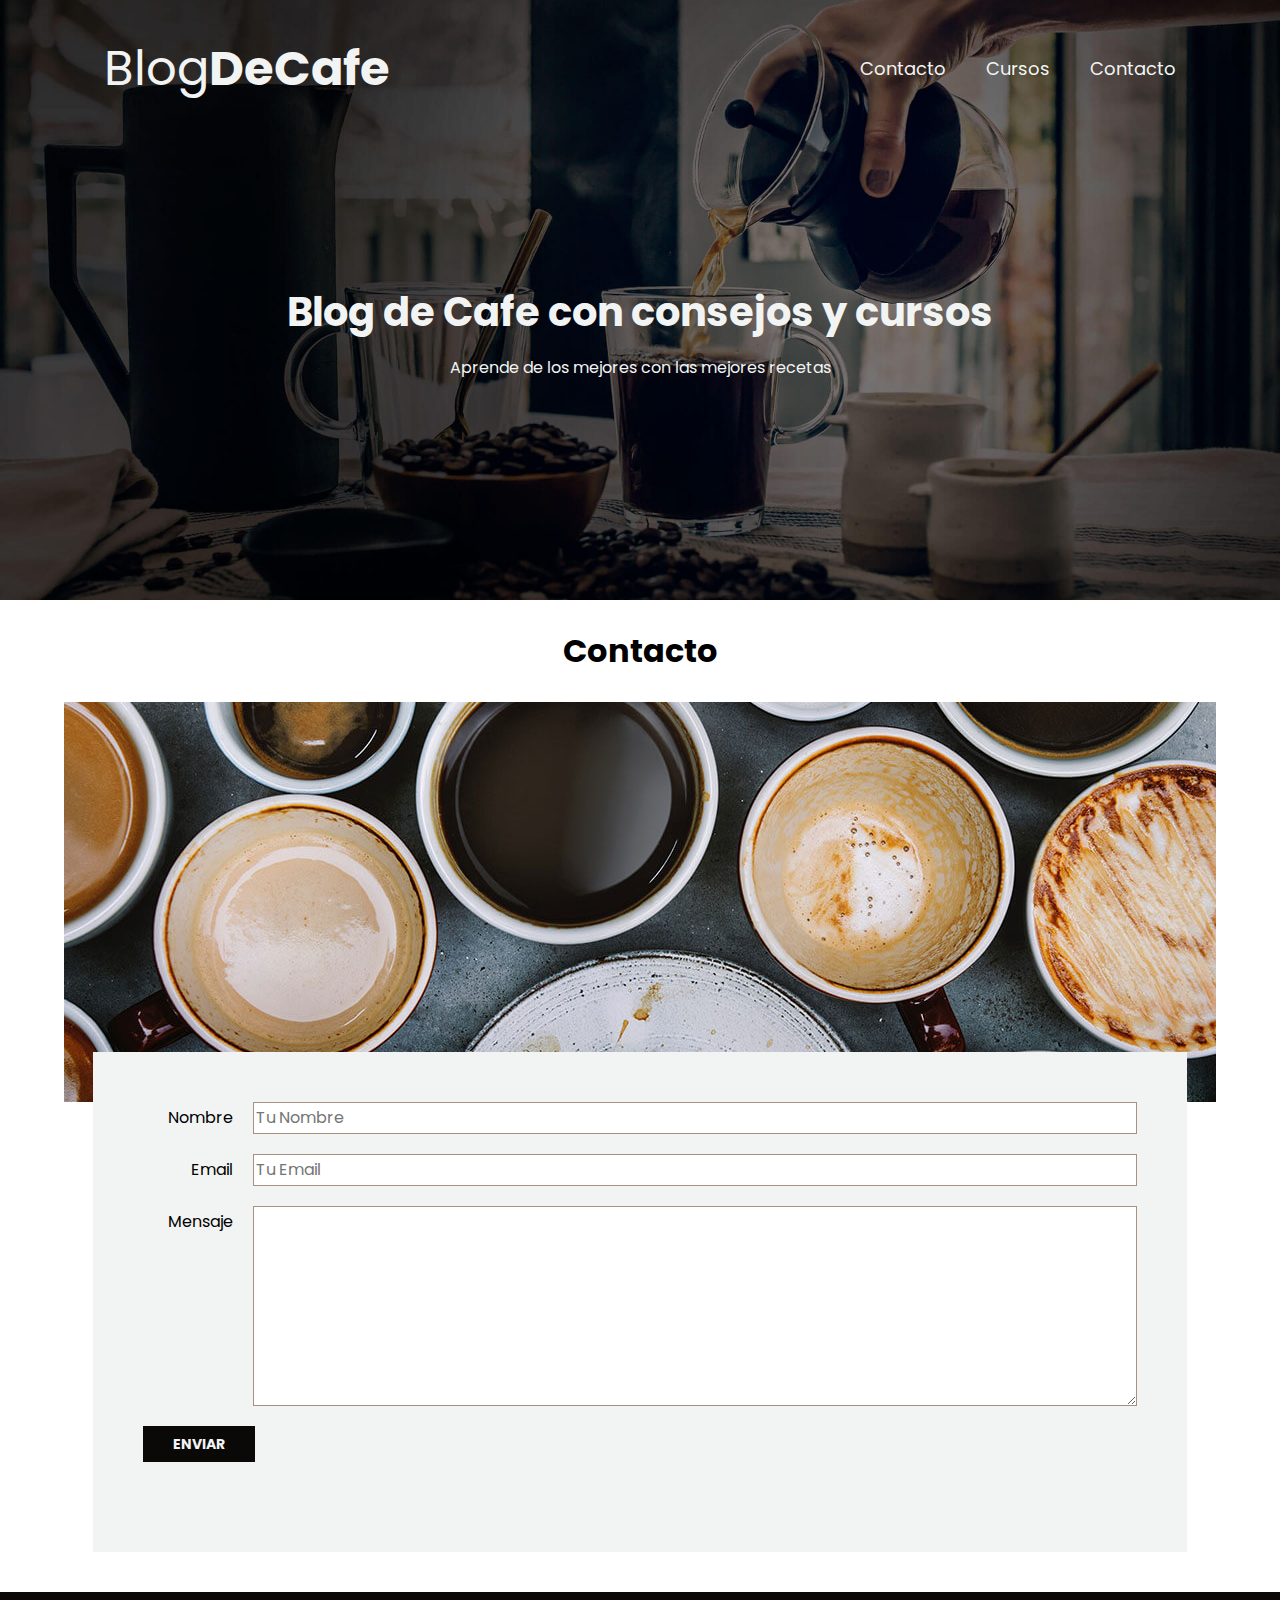
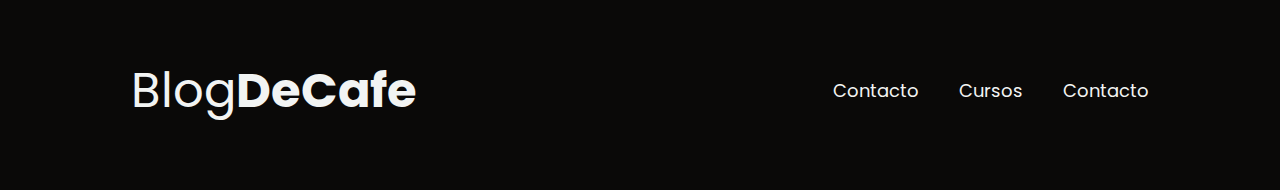
<file: contacto.html>
<!DOCTYPE html>
<html lang="en">
<head>
    <meta charset="UTF-8">
    <meta name="viewport" content="width=device-width, initial-scale=1.0">
    <link rel="preconnect" href="https://fonts.googleapis.com">
    <link rel="preconnect" href="https://fonts.gstatic.com" crossorigin>
    <link href="https://fonts.googleapis.com/css2?family=Poppins:wght@100;400;700&display=swap" rel="stylesheet">
    <link rel="stylesheet" href="normalize.css">
    <link rel="stylesheet" href="styles.css">
    <title>Blog de cafe</title>
</head>
<body>
    
    <header class="header">

        <div class="contenedor">
            <div class="barra">
                <a href="index.html" class="logo"><h1 class="logo__nombre no-margin centrar-texto">Blog<span class="logo__bold">DeCafe</span></h1></a>
        <nav class="navegacion">
            <a href="nosotros.html" class="navegacion__enlace">Contacto</a>
            <a href="cursos.html" class="navegacion__enlace">Cursos</a>
            <a href="contacto.html" class="navegacion__enlace">Contacto</a>
        </nav>
            </div>
        </div>



        <div class="header__texto">
            <h2 class="no-margin">Blog de Cafe con consejos y cursos</h2>
            <p class="no-padding">Aprende de los mejores con las mejores recetas</p>
        </div>

    </header>

    <main class="contenedor">
        <h3 class="centrar-texto">Contacto</h3>
        <div class="contacto-bg"></div>
        <form class="formulario">
            <div class="campo">
                <label class="campo__label"  for="nombre">Nombre</label>
                <input class="campo__field" type="text" placeholder="Tu Nombre" id="nombre">
            </div>
            <div class="campo">
                <label class="campo__label"  for="mail">Email</label>
                <input class="campo__field" type="email" placeholder="Tu Email" id="mail">
            </div>
            <div class="campo">
                <label class="campo__label" for="mensaje">Mensaje</label>
                <textarea class="campo__field campo__field--textarea" id="mensaje"></textarea>
            </div>
            
            <div class="campo">
                <input type="submit" class="boton boton--primario" value="Enviar">
            </div>

        </form>
    </main>
    
    <footer class="footer">
        <div class="contenedor">
            <div class="barra">
                <a href="index.html" class="logo"><h1 class="logo__nombre no-margin centrar-texto">Blog<span class="logo__bold">DeCafe</span></h1></a>
        <nav class="navegacion">
            <a href="nosotros.html" class="navegacion__enlace">Contacto</a>
            <a href="cursos.html" class="navegacion__enlace">Cursos</a>
            <a href="contacto.html" class="navegacion__enlace">Contacto</a>
        </nav>
            </div>
        </div>
    </footer>
</body>
</html>
</file>
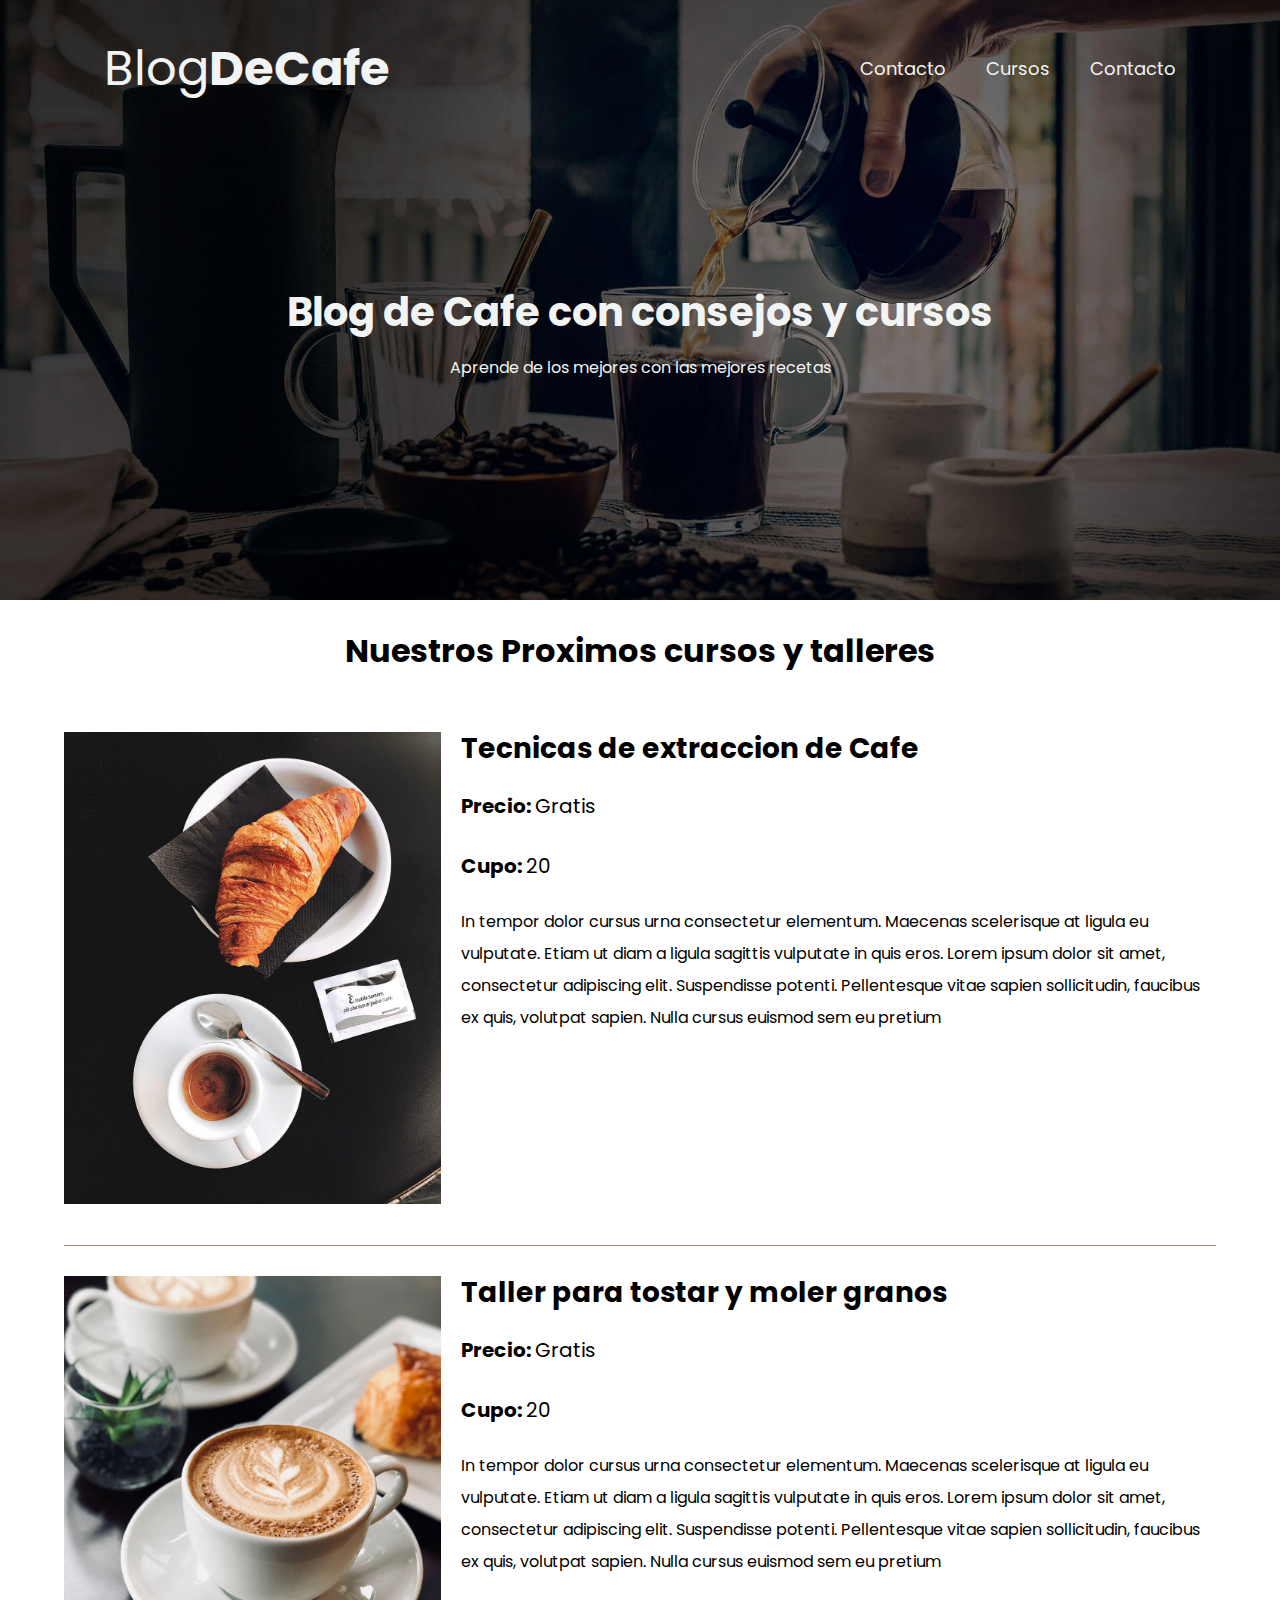
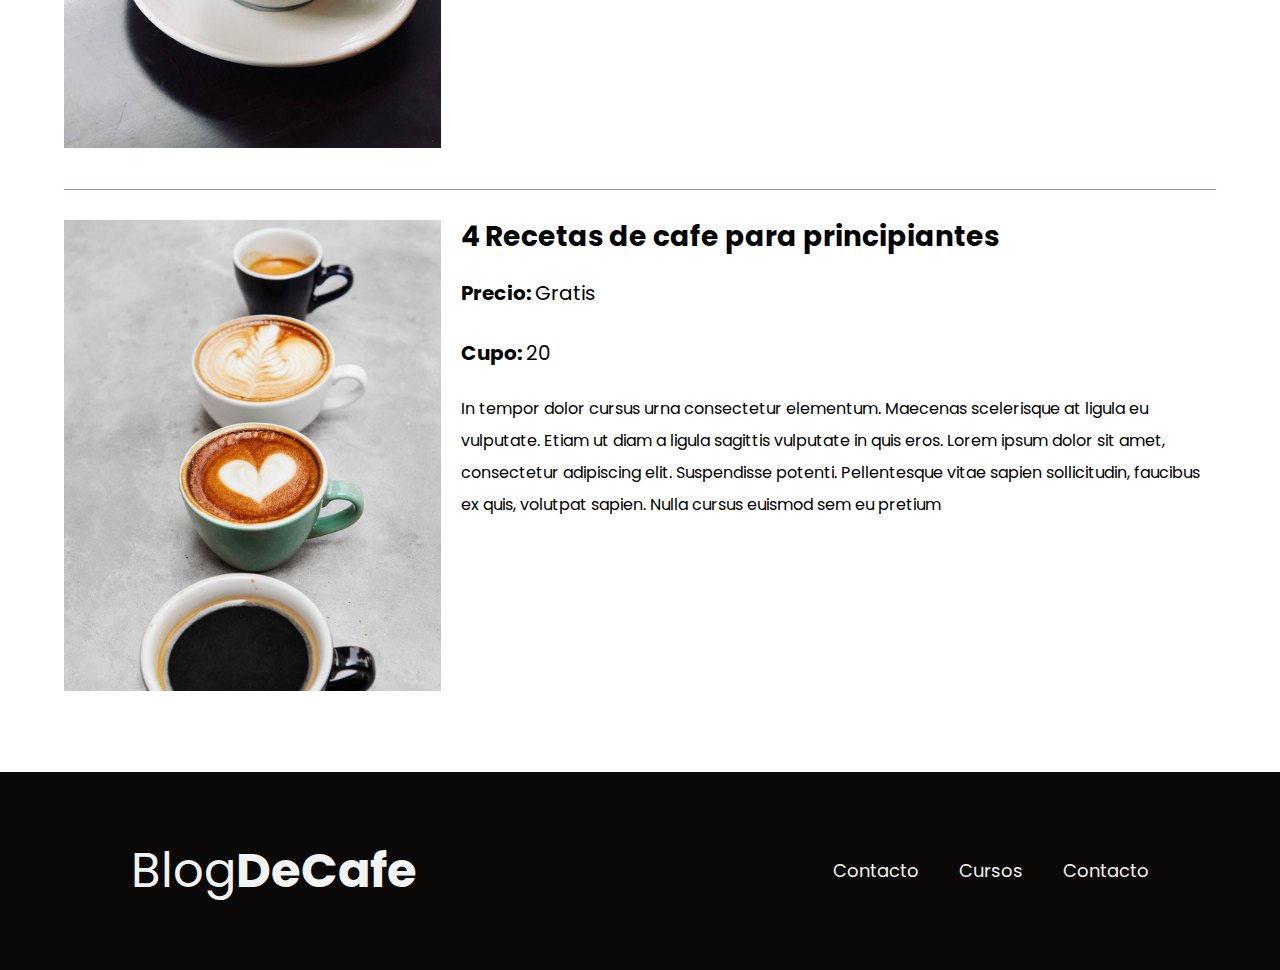
<file: cursos.html>
<!DOCTYPE html>
<html lang="en">
<head>
    <meta charset="UTF-8">
    <meta name="viewport" content="width=device-width, initial-scale=1.0">
    <link rel="preconnect" href="https://fonts.googleapis.com">
    <link rel="preconnect" href="https://fonts.gstatic.com" crossorigin>
    <link href="https://fonts.googleapis.com/css2?family=Poppins:wght@100;400;700&display=swap" rel="stylesheet">
    <link rel="stylesheet" href="normalize.css">
    <link rel="stylesheet" href="styles.css">
    <title>Blog de cafe</title>
</head>
<body>
    
    <header class="header">

        <div class="contenedor">
            <div class="barra">
                <a href="index.html" class="logo"><h1 class="logo__nombre no-margin centrar-texto">Blog<span class="logo__bold">DeCafe</span></h1></a>
        <nav class="navegacion">
            <a href="nosotros.html" class="navegacion__enlace">Contacto</a>
            <a href="cursos.html" class="navegacion__enlace">Cursos</a>
            <a href="contacto.html" class="navegacion__enlace">Contacto</a>
        </nav>
            </div>
        </div>



        <div class="header__texto">
            <h2 class="no-margin">Blog de Cafe con consejos y cursos</h2>
            <p class="no-padding">Aprende de los mejores con las mejores recetas</p>
        </div>

    </header>

    <main class="contenedor">
        <h3 class="centrar-texto">Nuestros Proximos cursos y talleres</h3>

        <div class="curso">
            <div class="curso__imagen">
                <img src="./img/curso1.jpg" alt="imagen del curso">
            </div>
            
            <div class="curso__informacion">
                <h4 class="no-margin">
                    Tecnicas de extraccion de Cafe
                </h4>
                <p class="curso__label">Precio:
                    <span class="curso__info">Gratis</span>
                </p>
                <p class="curso__label">Cupo:
                    <span class="curso__info">20</span>
                </p>
                <p class="curso__descripcion">
                    In tempor dolor cursus urna consectetur elementum. Maecenas scelerisque at ligula eu vulputate. Etiam ut diam a ligula sagittis vulputate in quis eros. Lorem ipsum dolor sit amet, consectetur adipiscing elit. Suspendisse potenti. Pellentesque vitae sapien sollicitudin, faucibus ex quis, volutpat sapien. Nulla cursus euismod sem eu pretium
                </p>
            </div> <!-- CIERRE CURSO INFORMACION -->

        </div> <!-- CIERRE CURSO -->
        <div class="curso">
                    <div class="curso__imagen">
                        <img src="./img/curso2.jpg" alt="imagen del curso">
                    </div>
                    
                    <div class="curso__informacion">
                        <h4 class="no-margin">
                            Taller para tostar y moler granos
                        </h4>
                        <p class="curso__label">Precio:
                            <span class="curso__info">Gratis</span>
                        </p>
                        <p class="curso__label">Cupo:
                            <span class="curso__info">20</span>
                        </p>
                        <p class="curso__descripcion">
                            In tempor dolor cursus urna consectetur elementum. Maecenas scelerisque at ligula eu vulputate. Etiam ut diam a ligula sagittis vulputate in quis eros. Lorem ipsum dolor sit amet, consectetur adipiscing elit. Suspendisse potenti. Pellentesque vitae sapien sollicitudin, faucibus ex quis, volutpat sapien. Nulla cursus euismod sem eu pretium
                        </p>
                    </div> <!-- CIERRE CURSO INFORMACION -->

                </div> <!-- CIERRE CURSO -->
        <div class="curso">
                    <div class="curso__imagen">
                        <img src="./img/curso3.jpg" alt="imagen del curso">
                    </div>
                    
                    <div class="curso__informacion">
                        <h4 class="no-margin">
                            4 Recetas de cafe para principiantes
                        </h4>
                        <p class="curso__label">Precio:
                            <span class="curso__info">Gratis</span>
                        </p>
                        <p class="curso__label">Cupo:
                            <span class="curso__info">20</span>
                        </p>
                        <p class="curso__descripcion">
                            In tempor dolor cursus urna consectetur elementum. Maecenas scelerisque at ligula eu vulputate. Etiam ut diam a ligula sagittis vulputate in quis eros. Lorem ipsum dolor sit amet, consectetur adipiscing elit. Suspendisse potenti. Pellentesque vitae sapien sollicitudin, faucibus ex quis, volutpat sapien. Nulla cursus euismod sem eu pretium
                        </p>
                    </div> <!-- CIERRE CURSO INFORMACION -->

                </div> <!-- CIERRE CURSO -->


    </main>
    
    <footer class="footer">
        <div class="contenedor">
            <div class="barra">
                <a href="index.html" class="logo"><h1 class="logo__nombre no-margin centrar-texto">Blog<span class="logo__bold">DeCafe</span></h1></a>
        <nav class="navegacion">
            <a href="nosotros.html" class="navegacion__enlace">Contacto</a>
            <a href="cursos.html" class="navegacion__enlace">Cursos</a>
            <a href="contacto.html" class="navegacion__enlace">Contacto</a>
        </nav>
            </div>
        </div>
    </footer>
</body>
</html>
</file>
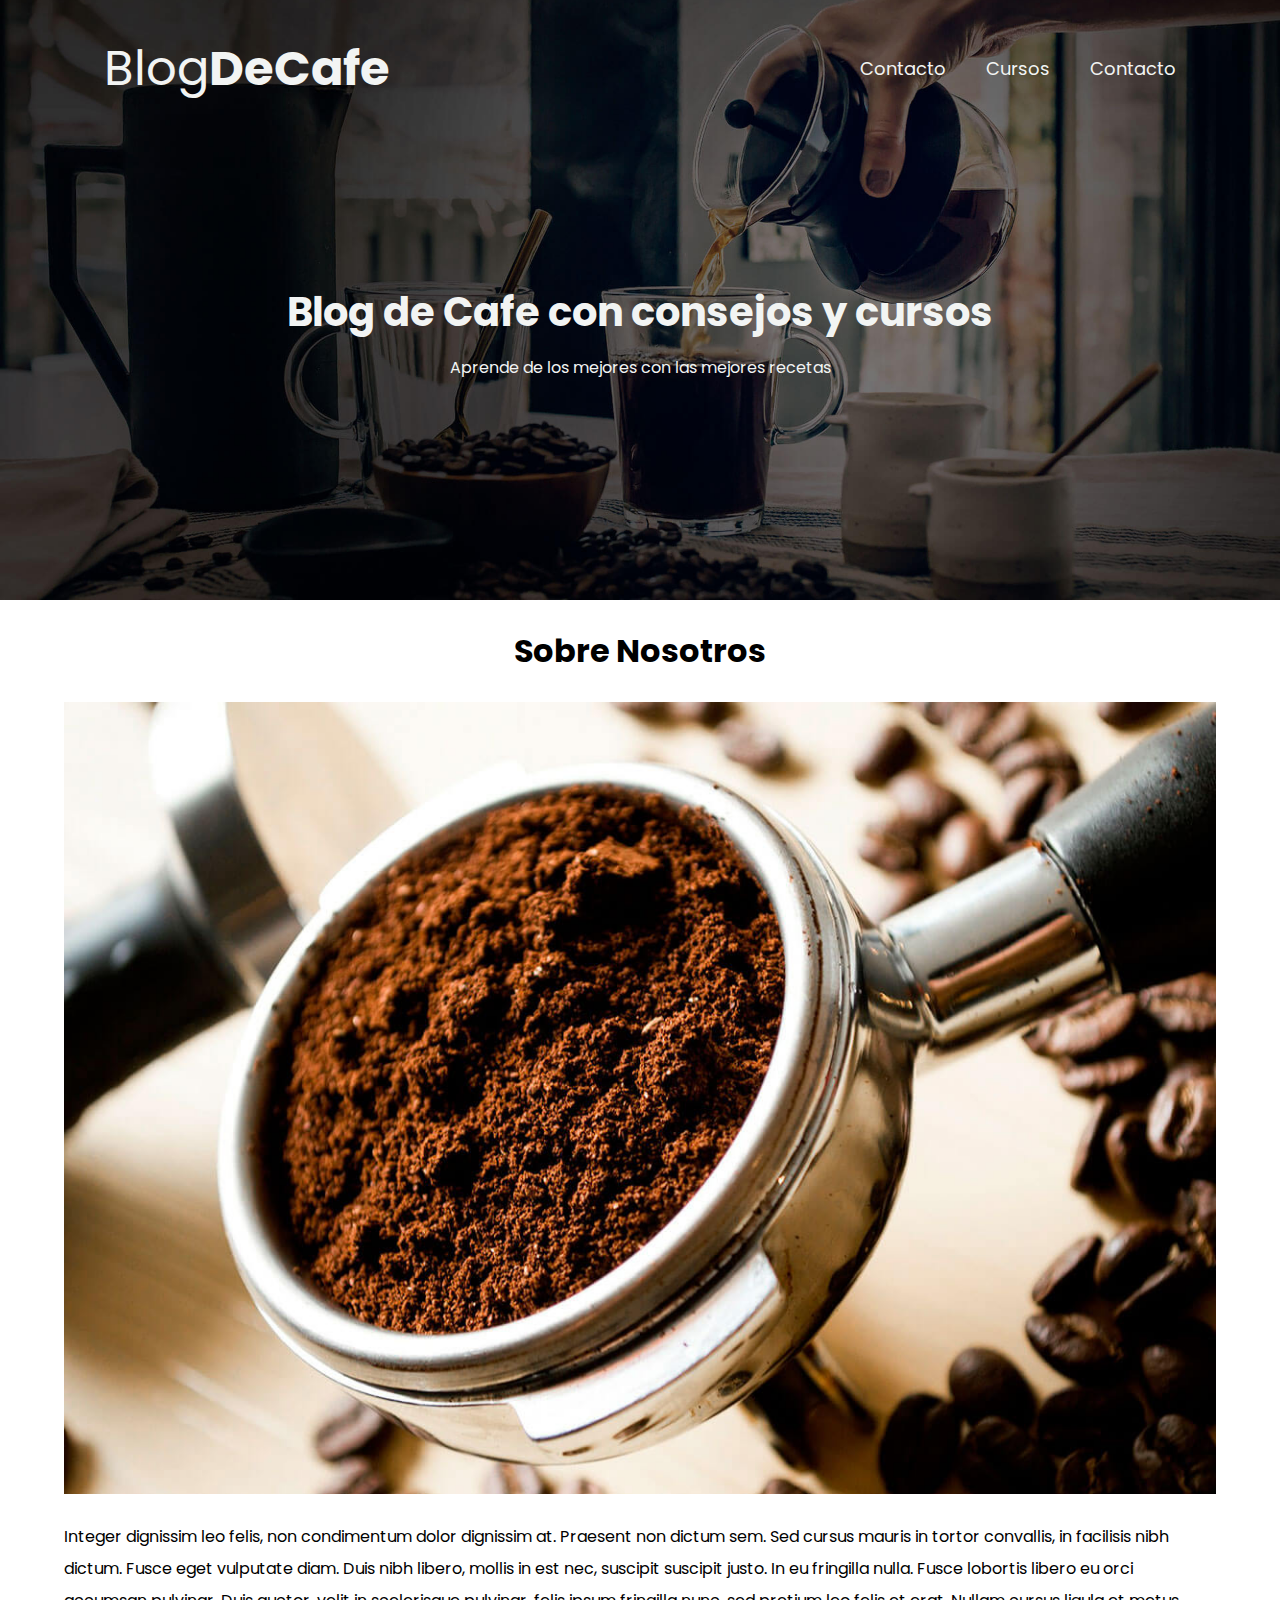
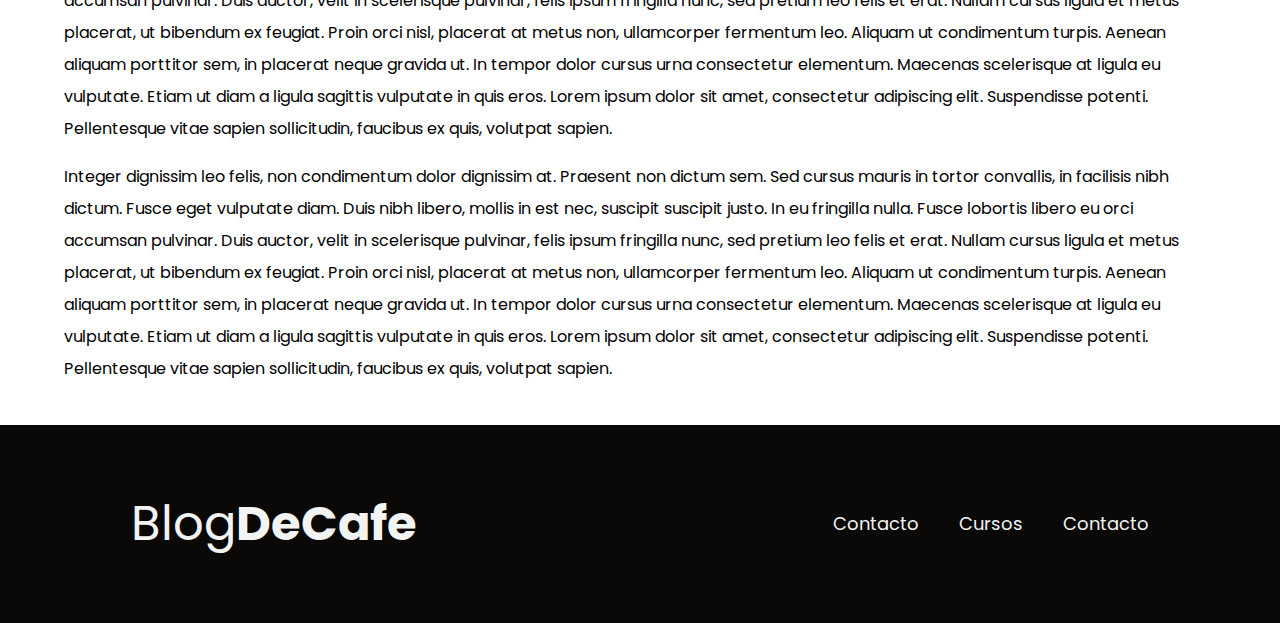
<file: entrada.html>
<!DOCTYPE html>
<html lang="en">
<head>
    <meta charset="UTF-8">
    <meta name="viewport" content="width=device-width, initial-scale=1.0">
    <link rel="preconnect" href="https://fonts.googleapis.com">
    <link rel="preconnect" href="https://fonts.gstatic.com" crossorigin>
    <link href="https://fonts.googleapis.com/css2?family=Poppins:wght@100;400;700&display=swap" rel="stylesheet">
    <link rel="stylesheet" href="normalize.css">
    <link rel="stylesheet" href="styles.css">
    <title>Blog de cafe</title>
</head>
<body>
    
    <header class="header">

        <div class="contenedor">
            <div class="barra">
                <a href="index.html" class="logo"><h1 class="logo__nombre no-margin centrar-texto">Blog<span class="logo__bold">DeCafe</span></h1></a>
        <nav class="navegacion">
            <a href="nosotros.html" class="navegacion__enlace">Contacto</a>
            <a href="cursos.html" class="navegacion__enlace">Cursos</a>
            <a href="contacto.html" class="navegacion__enlace">Contacto</a>
        </nav>
            </div>
        </div>



        <div class="header__texto">
            <h2 class="no-margin">Blog de Cafe con consejos y cursos</h2>
            <p class="no-padding">Aprende de los mejores con las mejores recetas</p>
        </div>

    </header>

    <main class="contenedor">
        <h3 class="centrar-texto">Sobre Nosotros</h3>
        <img src="./img/blog1.jpg" alt="blog">
        <p> Integer dignissim leo felis, non condimentum dolor dignissim at. Praesent non dictum sem. Sed cursus mauris in tortor convallis, in facilisis nibh dictum. Fusce eget vulputate diam. Duis nibh libero, mollis in est nec, suscipit suscipit justo. In eu fringilla nulla. Fusce lobortis libero eu orci accumsan pulvinar. Duis auctor, velit in scelerisque pulvinar, felis ipsum fringilla nunc, sed pretium leo felis et erat. Nullam cursus ligula et metus placerat, ut bibendum ex feugiat. Proin orci nisl, placerat at metus non, ullamcorper fermentum leo. Aliquam ut condimentum turpis. Aenean aliquam porttitor sem, in placerat neque gravida ut.

            In tempor dolor cursus urna consectetur elementum. Maecenas scelerisque at ligula eu vulputate. Etiam ut diam a ligula sagittis vulputate in quis eros. Lorem ipsum dolor sit amet, consectetur adipiscing elit. Suspendisse potenti. Pellentesque vitae sapien sollicitudin, faucibus ex quis, volutpat sapien.</p>
        
         <p> Integer dignissim leo felis, non condimentum dolor dignissim at. Praesent non dictum sem. Sed cursus mauris in tortor convallis, in facilisis nibh dictum. Fusce eget vulputate diam. Duis nibh libero, mollis in est nec, suscipit suscipit justo. In eu fringilla nulla. Fusce lobortis libero eu orci accumsan pulvinar. Duis auctor, velit in scelerisque pulvinar, felis ipsum fringilla nunc, sed pretium leo felis et erat. Nullam cursus ligula et metus placerat, ut bibendum ex feugiat. Proin orci nisl, placerat at metus non, ullamcorper fermentum leo. Aliquam ut condimentum turpis. Aenean aliquam porttitor sem, in placerat neque gravida ut.

            In tempor dolor cursus urna consectetur elementum. Maecenas scelerisque at ligula eu vulputate. Etiam ut diam a ligula sagittis vulputate in quis eros. Lorem ipsum dolor sit amet, consectetur adipiscing elit. Suspendisse potenti. Pellentesque vitae sapien sollicitudin, faucibus ex quis, volutpat sapien.</p>
    </main>
    
    <footer class="footer">
        <div class="contenedor">
            <div class="barra">
                <a href="index.html" class="logo"><h1 class="logo__nombre no-margin centrar-texto">Blog<span class="logo__bold">DeCafe</span></h1></a>
        <nav class="navegacion">
            <a href="nosotros.html" class="navegacion__enlace">Contacto</a>
            <a href="cursos.html" class="navegacion__enlace">Cursos</a>
            <a href="contacto.html" class="navegacion__enlace">Contacto</a>
        </nav>
            </div>
        </div>
    </footer>
</body>
</html>
</file>
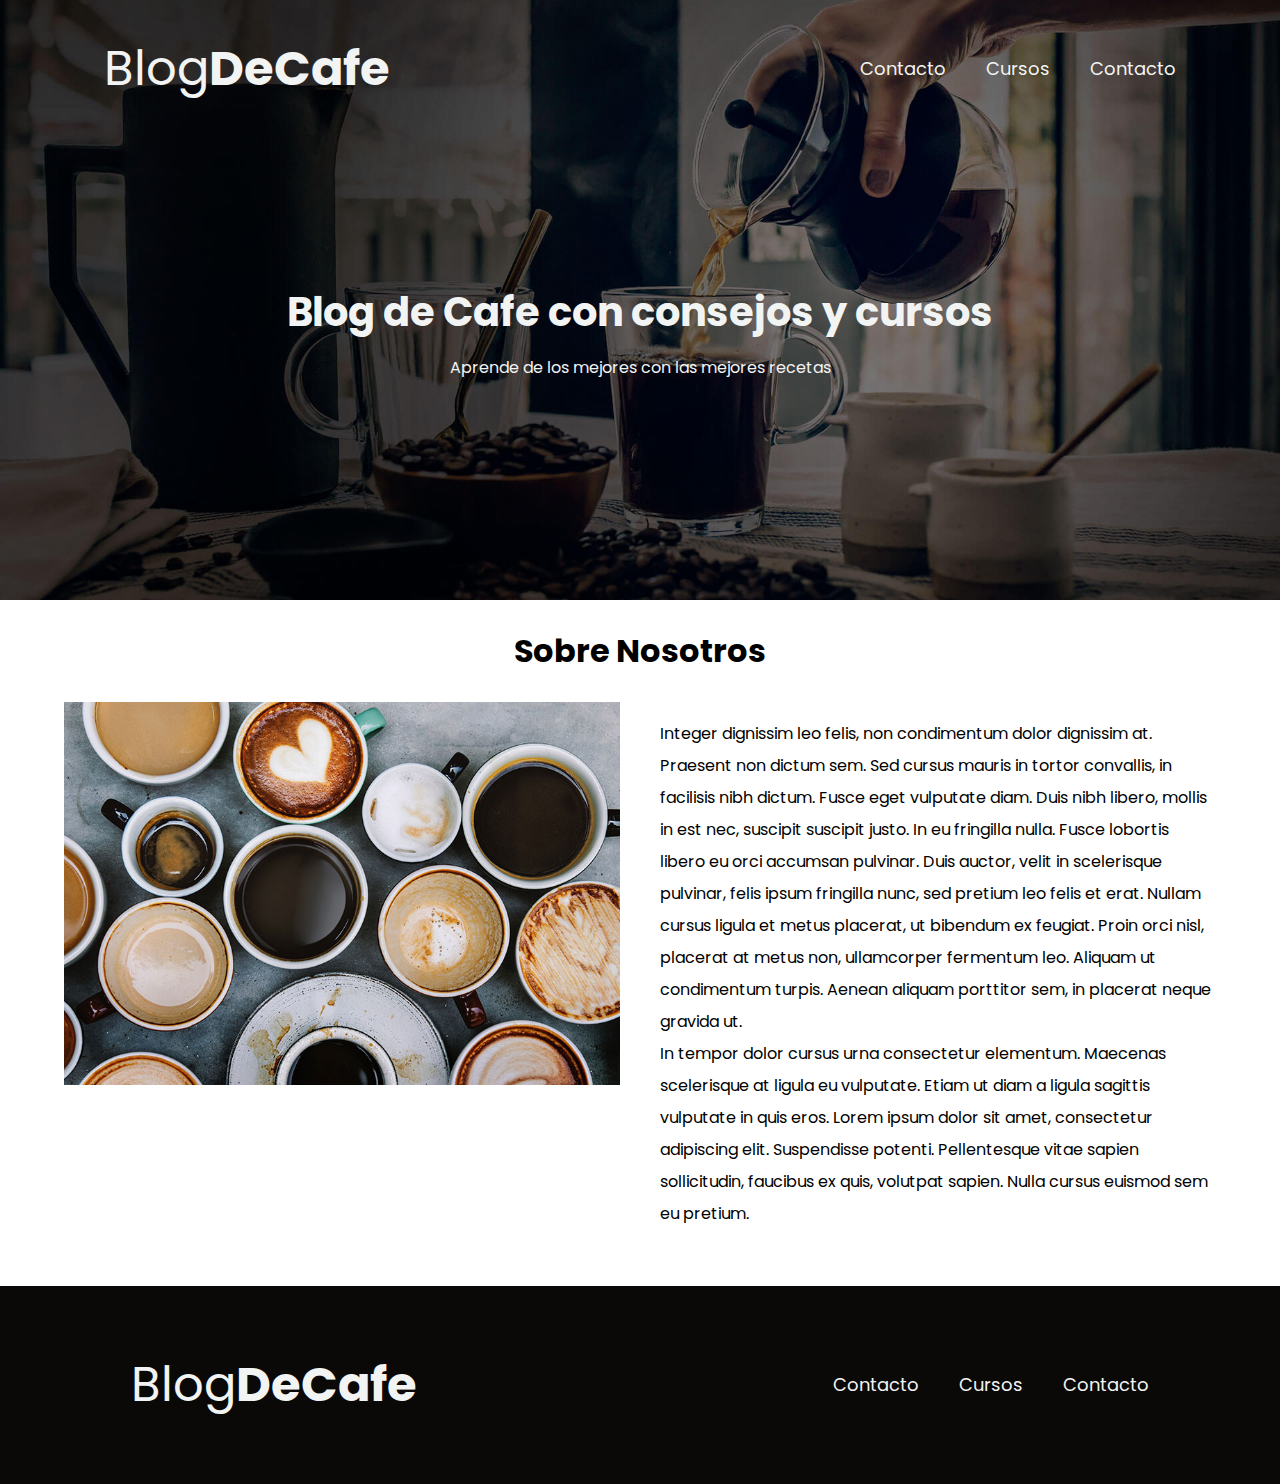
<file: nosotros.html>
<!DOCTYPE html>
<html lang="en">
<head>
    <meta charset="UTF-8">
    <meta name="viewport" content="width=device-width, initial-scale=1.0">
    <link rel="preconnect" href="https://fonts.googleapis.com">
    <link rel="preconnect" href="https://fonts.gstatic.com" crossorigin>
    <link href="https://fonts.googleapis.com/css2?family=Poppins:wght@100;400;700&display=swap" rel="stylesheet">
    <link rel="stylesheet" href="normalize.css">
    <link rel="stylesheet" href="styles.css">
    <title>Blog de cafe</title>
</head>
<body>
    
    <header class="header">

        <div class="contenedor">
            <div class="barra">
                <a href="index.html" class="logo"><h1 class="logo__nombre no-margin centrar-texto">Blog<span class="logo__bold">DeCafe</span></h1></a>
        <nav class="navegacion">
            <a href="nosotros.html" class="navegacion__enlace">Contacto</a>
            <a href="cursos.html" class="navegacion__enlace">Cursos</a>
            <a href="contacto.html" class="navegacion__enlace">Contacto</a>
        </nav>
            </div>
        </div>



        <div class="header__texto">
            <h2 class="no-margin">Blog de Cafe con consejos y cursos</h2>
            <p class="no-padding">Aprende de los mejores con las mejores recetas</p>
        </div>

    </header>

    <main class="contenedor">
        <h3 class="centrar-texto">Sobre Nosotros</h3>

        <div class="sobre-nosotros">
            <div class="sobre-nosotros__imagen">
                <img src="./img/nosotros.jpg" alt="nosotros">
            </div>

            <div class="sobre-nosotros__texto">
                <p> Integer dignissim leo felis, non condimentum dolor dignissim at. Praesent non dictum sem. Sed cursus mauris in tortor convallis, in facilisis nibh dictum. Fusce eget vulputate diam. Duis nibh libero, mollis in est nec, suscipit suscipit justo. In eu fringilla nulla. Fusce lobortis libero eu orci accumsan pulvinar. Duis auctor, velit in scelerisque pulvinar, felis ipsum fringilla nunc, sed pretium leo felis et erat. Nullam cursus ligula et metus placerat, ut bibendum ex feugiat. Proin orci nisl, placerat at metus non, ullamcorper fermentum leo. Aliquam ut condimentum turpis. Aenean aliquam porttitor sem, in placerat neque gravida ut.
                    <br>
                    In tempor dolor cursus urna consectetur elementum. Maecenas scelerisque at ligula eu vulputate. Etiam ut diam a ligula sagittis vulputate in quis eros. Lorem ipsum dolor sit amet, consectetur adipiscing elit. Suspendisse potenti. Pellentesque vitae sapien sollicitudin, faucibus ex quis, volutpat sapien. Nulla cursus euismod sem eu pretium. </p>
            </div>
        </div>
    </main>
    
    <footer class="footer">
        <div class="contenedor">
            <div class="barra">
                <a href="index.html" class="logo"><h1 class="logo__nombre no-margin centrar-texto">Blog<span class="logo__bold">DeCafe</span></h1></a>
        <nav class="navegacion">
            <a href="nosotros.html" class="navegacion__enlace">Contacto</a>
            <a href="cursos.html" class="navegacion__enlace">Cursos</a>
            <a href="contacto.html" class="navegacion__enlace">Contacto</a>
        </nav>
            </div>
        </div>
    </footer>
</body>
</html>
</file>
<file: styles.css>
:root{
    --fuente: font-family: 'Poppins', sans-serif;

    --negro: #0A0908;
    --chocolate: #49111C;
    --blanco: #F2F4F3;
    --beaver: #A9927D;
    --primario: #5E503F;
}

html {
    font-family: 'Poppins', sans-serif;
    box-sizing: border-box;
    font-size: 62.5%;
    
  }
  *, *:before, *:after {
    box-sizing: inherit;
  }
  
  body{
    font-family: var(--fuente);
    font-size: 1.6rem;
    line-height: 2;
  }

  /* GLOBALES */

  .contenedor{
    max-width: 120rem;
    width: 90%;
    margin: 0 auto;
    
  }

  a{
    text-decoration: none;
  }

  h1,h2,h3,h4{
    font-family: var(--fuente);
    line-height: 1.2;
  }

  h1{
    font-size: 4.8rem;
  }

  h2{
    font-size: 4rem;
  }

  h3{
    font-size: 3.2rem;
  }

  h4{
    font-size: 2.8rem;
  }

  img{
    max-width: 100%;
  }

  .no-margin{
    margin: 0;
  }

  .no-padding{
    padding: 0;
  }

  .centrar-texto{
    text-align: center;
  }

    /* GLOBALES */

  /* WEBP */

  .webp .header{
    background-image: url(./img/banner.webp);
  }

  .no-webp .header{
    background-image: url(./img/banner.jpg);
  }

    /* CONTENIDO */

    .header{
        background-image: url(./img/banner.jpg);
        height: 60rem;
        background-size: cover;
        background-repeat: no-repeat;
        background-position: center center;
    }

    .header__texto{
        text-align: center;
        color: var(--blanco);
        margin-top: 5rem;
    }

    @media (min-width: 768px) {
       .header__texto{
        margin-top: 15rem;
       }
    }

    @media (min-width: 768px) {
       .barra{
        display: flex;
        justify-content: space-between;
        align-items: center;
       }
    }

    .barra{
        padding: 4rem;

    }

    .logo{
        color: var(--blanco);
    }

    .logo__nombre{
        font-weight: 400;
    }

    .logo__bold{
        font-weight: 700;
    }

    .navegacion__enlace{
        display: block;
        text-align: center;
        font-size: 1.8rem;
        color: var(--blanco);
    }

    @media (min-width: 768px) {
       .navegacion{
            display: flex;
            gap:4rem;
       }
    }

    /* BLOG */

    .contenido-principal{
        display: grid;
        grid-template-columns: 2fr 1fr;
        column-gap: 4rem;
    }

    .entrada{
        border-bottom: 1px solid var(--beaver);
        margin-bottom: 2rem;
    }

    .entrada:last-child{
        border: none;
        margin-bottom: 0;
    }

    .boton{
        display: block;
        color: var(--blanco);
        text-align: center;
        padding: 1rem 3rem;
        font-size: 1.4rem;
        text-transform: uppercase;
        font-weight: 700;
        margin-bottom: 2rem;
        border: none;
        transition: all 0.5s ease;
    }

    .boton:hover{
      cursor: pointer;
      transform: scale(110%);
      color: var(--negro);
      background-color: var(--blanco);
    }

    @media (min-width: 768px) {
       .boton{
        display: inline-block;
       }
    }

    .boton--primario{
        background-color: var(--negro);
    }

    .boton--secundario{
        background-color: var(--chocolate);
    }

    .cursos{
        list-style: none;
    }

    .widget-curso{
      border-bottom: 1px solid var(--beaver);  
      margin-bottom: 2rem;
    }

    .widget-curso:last-child{
        border: none;  
        margin-bottom: 0;
      }

    .widget-curso__label{
        font-weight: 700;
    }

    .widget-curso__info{
        font-weight: 400;
    }

    .widget-curso__label,
    .widget-curso__info{
        font-size: 2rem;
    }

    .footer {
        background-color: var(--negro);
        padding: 3rem;
        margin-top: 4rem;
    }

    /* SOBRE NOSOTROS */

    @media (min-width: 768px) {
       .sobre-nosotros{
        display: grid;
        grid-template-columns: repeat(2, 1fr);
        column-gap: 4rem;
       }
    }

    /* CURSOS*/

    .curso{
      padding: 3rem 0;
      border-bottom: 1px solid var(--beaver);
    }

    @media (min-width: 768px) {
       .curso{
        display: grid;
        grid-template-columns: 1fr 2fr;
        column-gap: 2rem;
      }
    }

    .curso:last-child{
      border: none;
    }

  .curso__label{
      font-weight: 700;
  }

  .curso__info{
      font-weight: 400;
  }

  .curso__label,
  .curso__info{
      font-size: 2rem;
  }

  /* CONTACTO */

  .contacto-bg{
    background-image: url(./img/contacto.jpg);
    height: 40rem;
    background-repeat: cover;
  }

  .formulario{
    background-color: var(--blanco);
    margin: -5rem auto 0 auto;
    width: 95%;
    padding: 5rem;
  }

  .campo{
      display: flex;
      margin-bottom: 2rem;
      text-align: right;
      gap: 2rem;
  }

  @media (max-width: 568px) {
    .campo{
     display: inline;
    }
 }

  .campo__label{
    /*padding-right: 2rem;*/
    flex: 0 0 9rem;
  }

  .campo__field{
    flex: 1;
    border: 1px solid  var(--beaver);
  }


  .campo__field--textarea{
    height: 20rem;
  }
</file>
